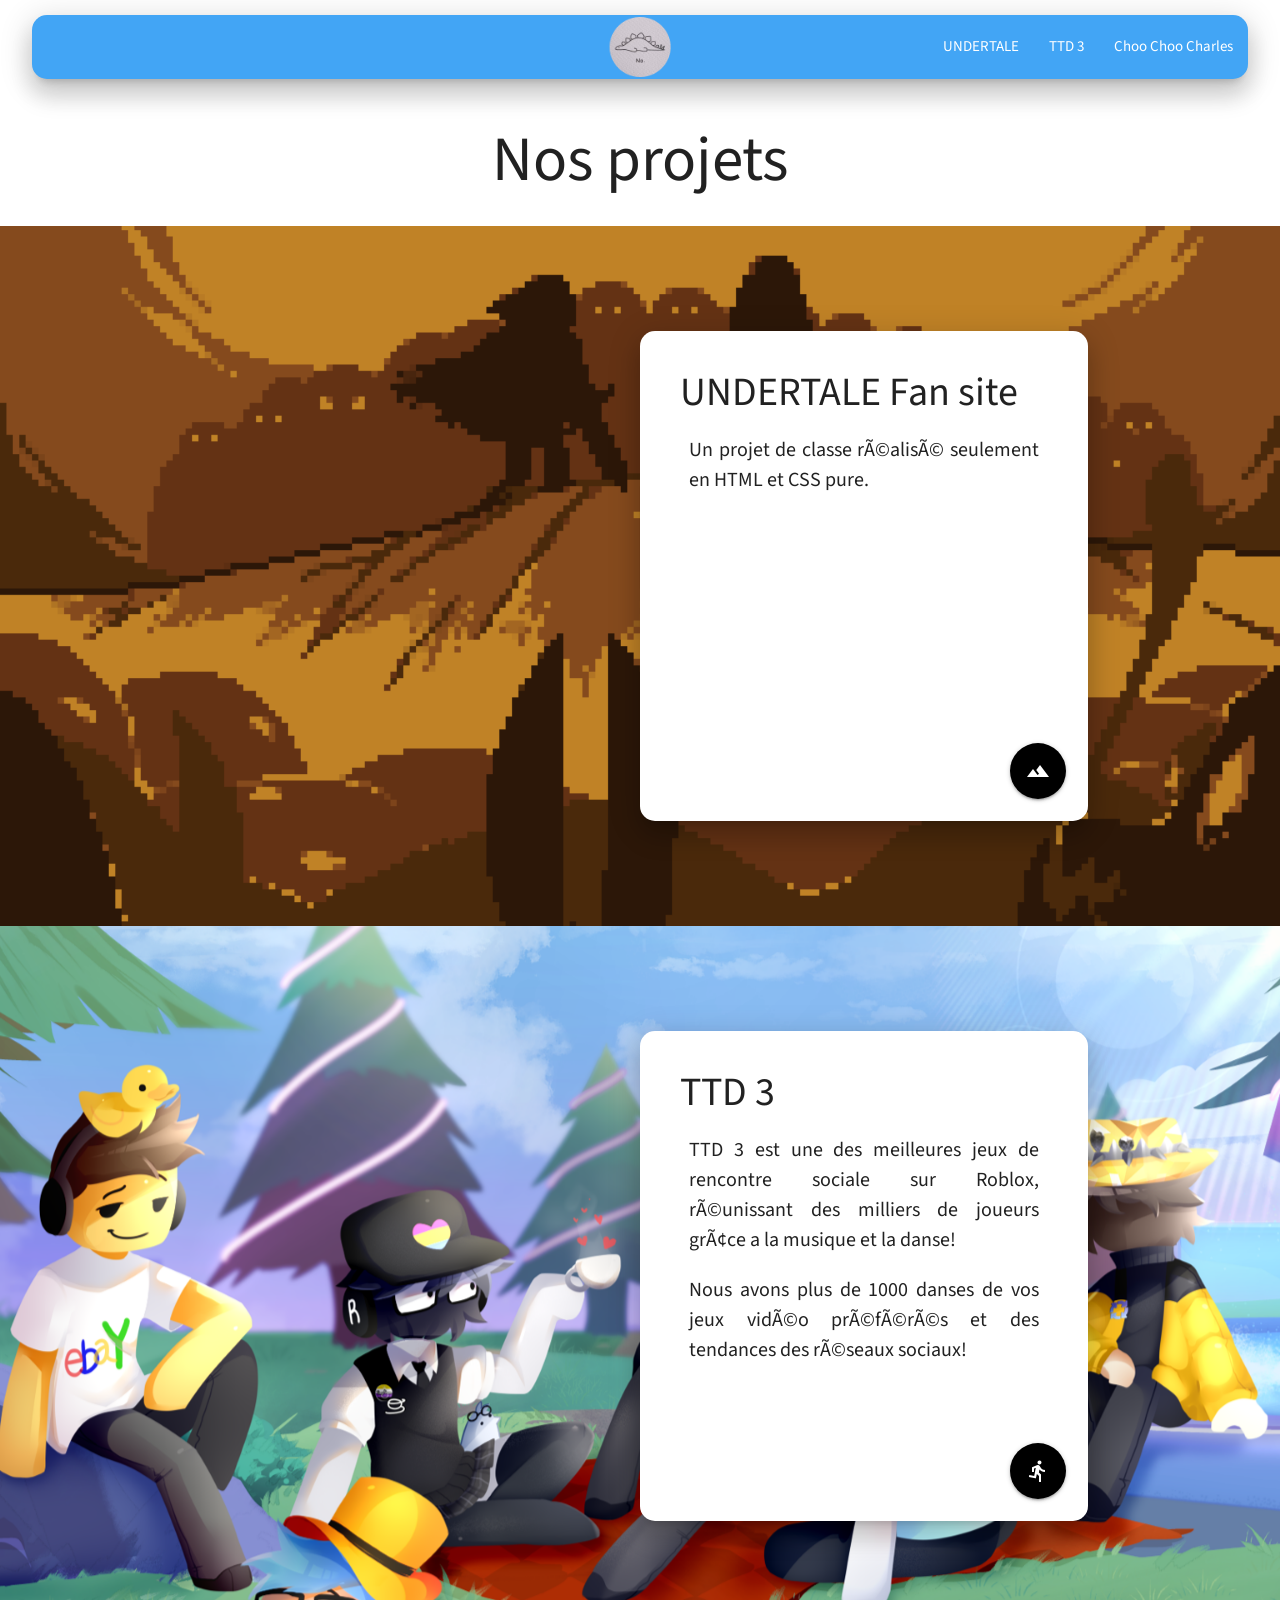
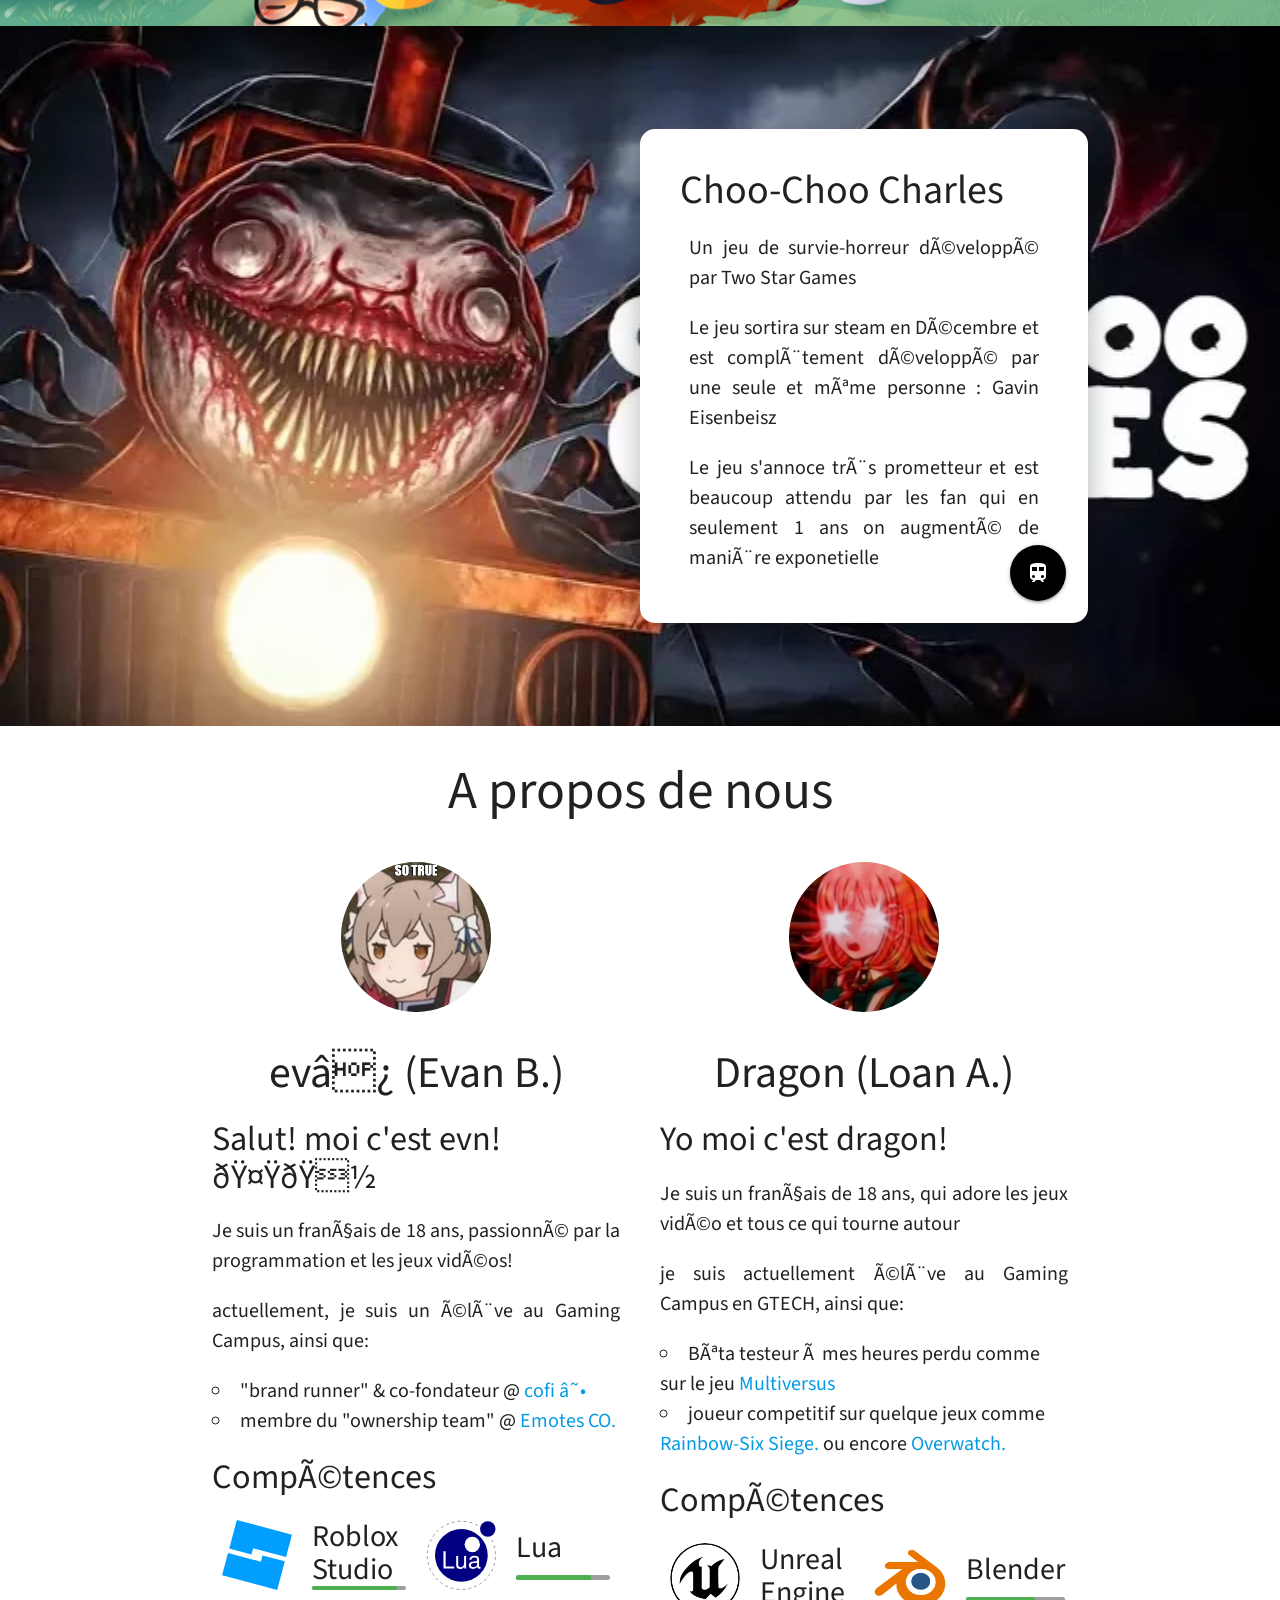
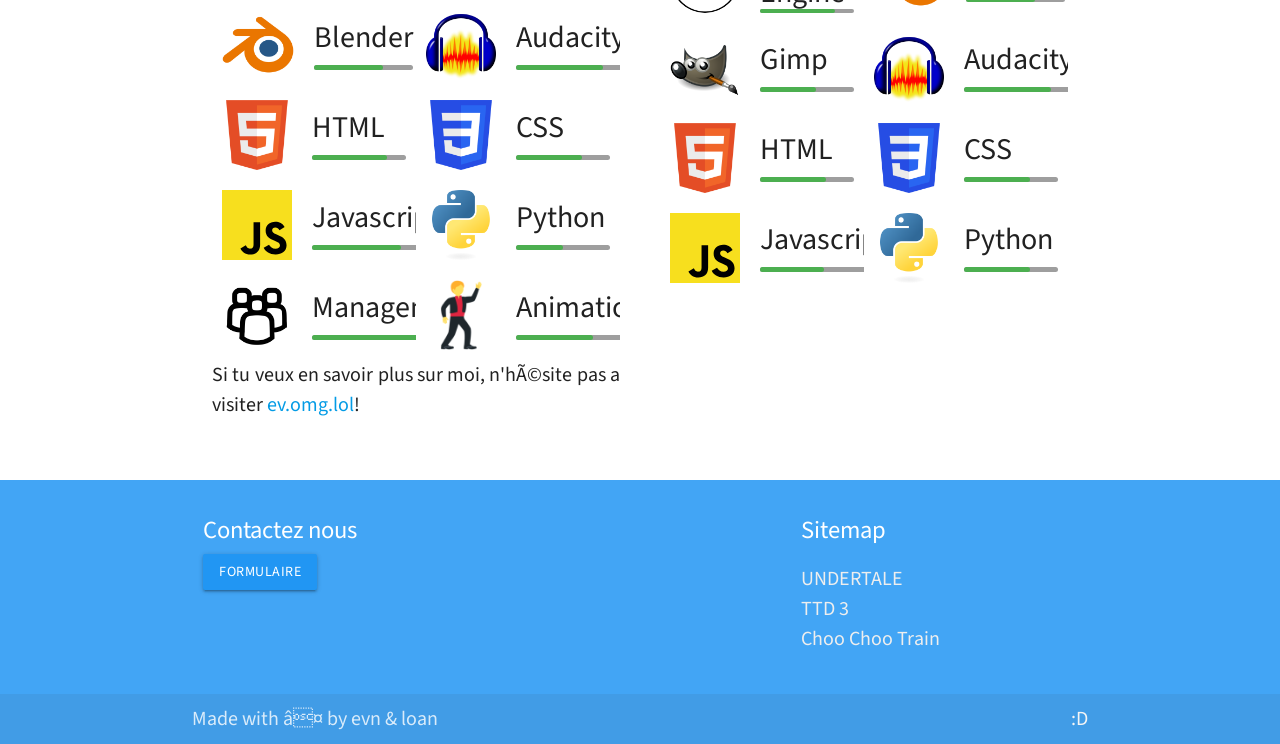
<file: index.html>
<!DOCTYPE html>
<html lang="fr">

<head>
  <!--Import Google Icon Font-->
  <link href="https://fonts.googleapis.com/icon?family=Material+Icons" rel="stylesheet">
  <!--Import materialize.css-->
  <link type="text/css" rel="stylesheet" href="css/materialize.css" media="screen,projection" />
  <link type="text/css" rel="stylesheet" href="css/style.css" media="screen,projection" />

  <!--Import animate.css-->
  <link rel="stylesheet" href="https://cdnjs.cloudflare.com/ajax/libs/animate.css/4.1.1/animate.min.css" />

  <!--Let browser know website is optimized for mobile-->
  <meta name="viewport" content="width=device-width, initial-scale=1.0" />
  <meta name="description" content="Projets perso.">

  <title>Nos projets</title>
</head>

<body>

  <nav class="nav-appearance z-depth-4 blue lighten-1 rounded">
    <div class="nav-wrapper">
      <a href="index.html" class="brand-logo valign-wrapper center"><img src="img/logo.png" alt="Logo du site"></a>
      <a href="#" data-target="mobile-nav" class="sidenav-trigger"><i class="material-icons">menu</i></a>
      <ul class="right hide-on-med-and-down">
        <li class="valign-wrapper"><a href="undertale.html" class="waves-effect waves-light">UNDERTALE</a></li>
        <li class="valign-wrapper"><a href="ttd3.html" class="waves-effect waves-light">TTD 3</a></li>
        <li class="valign-wrapper"><a href="choo-choo.html" class="waves-effect waves-light">Choo Choo Charles</a></li>
      </ul>
    </div>
  </nav>

  <ul class="sidenav" id="mobile-nav">
    <li><a href="index.html" class="waves-effect"><i class="material-icons">home</i>Hub</a></li>
    <li><a href="undertale.html" class="waves-effect"><i class="material-icons">landscape</i>UNDERTALE</a>
    </li>
    <li><a href="ttd3.html" class="waves-effect"><i class="material-icons">directions_run</i>TTD 3</a></li>
    <li><a href="choo-choo.html" class="waves-effect"><i class="material-icons">train</i>Choo Choo Charles</a>
    </li>
  </ul>

  <h1 class="center-align">
    Nos projets
  </h1>

  <div class="parallax-container valign-wrapper">
    <div class="parallax"><img src="img/humans.png" alt="Partie de l'intro d'Undertale"></div>

    <div class="container page-info wow fadeInLeft">
      <div class="row">
        <div class="col s12 m8 offset-m4 l6 offset-l6 white rounded z-depth-4">
          <h2>UNDERTALE Fan site</h2>

          <div class="page-description">
            <p>Un projet de classe réalisé seulement en HTML et CSS pure.</p>
          </div>

          <a class="btn-floating btn-large waves-effect waves-light black right" href="undertale.html">
            <i class="material-icons">landscape</i>
          </a>
        </div>
      </div>
    </div>
  </div>

  <div class="parallax-container valign-wrapper">
    <div class="parallax"><img src="img/TTD3.png" alt="Thumbnail principale de TTD 3 dessinée par @ihap_i sur Roblox">
    </div>

    <div class="container page-info wow fadeInLeft">
      <div class="row">
        <div class="col s12 m8 offset-m4 l6 offset-l6 white rounded z-depth-4">
          <h2>TTD 3</h2>

          <div class="page-description">
            <p>TTD 3 est une des meilleures jeux de rencontre sociale sur Roblox, réunissant des milliers de joueurs
              grâce a la musique et la danse!
            </p>

            <p>
              Nous avons plus de 1000 danses de vos jeux vidéo préférés et des tendances des réseaux sociaux!
            </p>
          </div>

          <a class="btn-floating btn-large waves-effect waves-light black right" href="ttd3.html">
            <i class="material-icons">directions_run</i>
          </a>
        </div>
      </div>
    </div>
  </div>

  <div class="parallax-container valign-wrapper">
    <div class="parallax"><img src="img/Choo-Choo/choo-choo.png" alt="Couverture du jeu Choo-Choo-Charles"></div>

    <div class="container page-info wow fadeInLeft">
      <div class="row">
        <div class="col s12 m8 offset-m4 l6 offset-l6 white rounded z-depth-4">
          <h2>Choo-Choo Charles</h2>

          <div class="page-description">
            <p>
              Un jeu de survie-horreur développé par Two Star Games
            </p>

            <p>
              Le jeu sortira sur steam en Décembre et est complètement développé par une seule et même personne : Gavin
              Eisenbeisz
            </p>

            <p>
              Le jeu s'annoce très prometteur et est beaucoup attendu par les fan qui en seulement 1 ans on augmenté de
              manière exponetielle
            </p>

          </div>

          <a class="btn-floating btn-large waves-effect waves-light black right" href="choo-choo.html">
            <i class="material-icons">train</i>
          </a>
        </div>
      </div>
    </div>
  </div>

  <div class="container">
    <h2 class="center-align">A propos de nous</h2>

    <div class="row">
      <div class="col s12 l6 profile">
        <div class="center-align">
          <img class="pfp-big circle" src="img/evn.webp" alt="photo de profil d'Evan">
          <h3>evⁿ (Evan B.)</h3>
        </div>
        <h4>Salut! moi c'est evn! 🤟🏽</h4>
        <p>Je suis un français de 18 ans, passionné par la programmation et les jeux vidéos!</p>
        <p>actuellement, je suis un élève au Gaming Campus, ainsi que:</p>
        <ul>
          <li>"brand runner" & co-fondateur @ <a href="https://cofi.qts.life/" target="_blank"
              rel="noopener noreferrer nofollow">cofi ☕</a></li>
          <li>membre du "ownership team" @ <a href="https://emotescorp.co/" target="_blank"
              rel="noopener noreferrer nofollow">Emotes CO.</a></li>
        </ul>

        <h4>Compétences</h4>
        <div class="col s12 m12 l6 skillset">
          <!--Studio-->
          <img src="img/icons/roblox-studio.svg" alt="Roblox Studio Logo">
          <div>
            <h3>Roblox Studio</h3>
            <div class='progress-bar grey'>
              <div class="p90 green"></div>
            </div>
          </div>
        </div>
        <div class="col s12 m12 l6 skillset">
          <!--Lua-->
          <img src="img/icons/Lua.svg" alt="Lua Logo">
          <div>
            <h3>Lua</h3>
            <div class='progress-bar grey'>
              <div class="p80 green"></div>
            </div>
          </div>
        </div>
        <div class="col s12 m12 l6 skillset">
          <!--Blender-->
          <img src="img/icons/Blender.png" alt="Blender Logo">
          <div>
            <h3>Blender</h3>
            <div class='progress-bar grey'>
              <div class="p70 green"></div>
            </div>
          </div>
        </div>
        <div class="col s12 m12 l6 skillset">
          <!--audacity-->
          <img src="img/icons/Audacity.png" alt="Audacity Logo">
          <div>
            <h3>Audacity</h3>
            <div class='progress-bar grey'>
              <div class="p80 green"></div>
            </div>
          </div>
        </div>
        <div class="col s12 m12 l6 skillset">
          <!--HTML-->
          <img src="img/icons/html.png" alt="HTML Logo">
          <div>
            <h3>HTML</h3>
            <div class='progress-bar  grey'>
              <div class="p80 green"></div>
            </div>
          </div>
        </div>
        <div class="col s12 m12 l6 skillset">
          <!--CSS-->
          <img src="img/icons/css.png" alt="CSS Engine Logo">
          <div>
            <h3>CSS</h3>
            <div class='progress-bar grey'>
              <div class="p70 green"></div>
            </div>
          </div>
        </div>
        <div class="col s12 m12 l6 skillset">
          <!--JS-->
          <img src="img/icons/js.svg" alt="Javascript Logo">
          <div>
            <h3>Javascript</h3>
            <div class='progress-bar  grey'>
              <div class="p70 green"></div>
            </div>
          </div>
        </div>
        <div class="col s12 m12 l6 skillset">
          <!--Python-->
          <img src="img/icons/py.png" alt="Python Logo">
          <div>
            <h3>Python</h3>
            <div class='progress-bar grey'>
              <div class="p50 green"></div>
            </div>
          </div>
        </div>
        <div class="col s12 m12 l6 skillset">
          <!--Community management-->
          <img src="img/icons/Group.png" alt="community management clipart">
          <div>
            <h3>Management</h3>
            <div class='progress-bar grey'>
              <div class="p70 green"></div>
            </div>
          </div>
        </div>
        <div class="col s12 m12 l6 skillset">
          <!--Animating-->
          <img src="img/icons/Dancing.png" alt="Dancing man">
          <div>
            <h3>Animation</h3>
            <div class='progress-bar grey'>
              <div class="p60 green"></div>
            </div>
          </div>
        </div>

        <p>Si tu veux en savoir plus sur moi, n'hésite pas a visiter <a href="https://ev.omg.lol/" target="_blank"
            rel="noopener noreferrer nofollow">ev.omg.lol</a>!</p>
      </div>
      <div class="col s12 l6 profile">
        <div class="center-align">
          <img class="pfp-big circle" src="img/loan.png" alt="photo de profil de Loan">
          <h3>Dragon (Loan A.)</h3>
        </div>
        <h4>Yo moi c'est dragon! </h4>
        <p>
          Je suis un français de 18 ans, qui adore les jeux vidéo et tous ce qui tourne autour
        </p>
        <p>
          je suis actuellement élève au Gaming Campus en GTECH, ainsi que:
        </p>
        <ul>
          <li>Bêta testeur à mes heures perdu comme sur le jeu <a href="https://multiversus.com/fr" target="_blank"
              rel="noopener noreferrer nofollow">Multiversus</a></li>
          <li>joueur competitif sur quelque jeux comme <a href="https://www.ubisoft.com/fr-fr/game/rainbow-six/siege"
              target="_blank" rel="noopener noreferrer nofollow">Rainbow-Six Siege.</a> ou encore <a
              href="https://overwatch.blizzard.com/fr-fr/" target="_blank"
              rel="noopener noreferrer nofollow">Overwatch.</a> </li>

        </ul>
        <h4>Compétences</h4>
        <div class="col s12 m12 l6 skillset">
          <!--Unreal Engine-->
          <img src="img/icons/Unreal.png" alt="Unreal Engine Logo" class="circle">
          <div>
            <h3>Unreal Engine</h3>
            <div class='progress-bar  grey'>
              <div class="p80 green"></div>
            </div>
          </div>
        </div>
        <div class="col s12 m12 l6 skillset">
          <!--Blender-->
          <img src="img/icons/Blender.png" alt="Blender Logo">
          <div>
            <h3>Blender</h3>
            <div class='progress-bar grey'>
              <div class="p70 green"></div>
            </div>
          </div>
        </div>
        <div class="col s12 m12 l6 skillset">
          <!--Gimp-->
          <img src="img/icons/Gimp.png" alt="Gimp Logo">
          <div>
            <h3>Gimp</h3>
            <div class='progress-bar grey'>
              <div class="p60 green"></div>
            </div>
          </div>
        </div>
        <div class="col s12 m12 l6 skillset">
          <!--audacity-->
          <img src="img/icons/Audacity.png" alt="Audacity Logo">
          <div>
            <h3>Audacity</h3>
            <div class='progress-bar grey'>
              <div class="p80 green"></div>
            </div>
          </div>
        </div>
        <div class="col s12 m12 l6 skillset">
          <!--HTML-->
          <img src="img/icons/html.png" alt="HTML Logo">
          <div>
            <h3>HTML</h3>
            <div class='progress-bar  grey'>
              <div class=" p70 green">
              </div>
            </div>
          </div>
        </div>
        <div class="col s12 m12 l6 skillset">
          <!--CSS-->
          <img src="img/icons/css.png" alt="CSS Engine Logo">
          <div>
            <h3>CSS</h3>
            <div class='progress-bar grey'>
              <div class="p70 green"></div>
            </div>
          </div>
        </div>
        <div class="col s12 m12 l6 skillset">
          <!--JS-->
          <img src="img/icons/js.svg" alt="Javascript Logo">
          <div>
            <h3>Javascript</h3>
            <div class='progress-bar  grey'>
              <div class="p50 green"></div>
            </div>
          </div>
        </div>
        <div class="col s12 m12 l6 skillset">
          <!--Python-->
          <img src="img/icons/py.png" alt="Python Logo">
          <div>
            <h3>Python</h3>
            <div class='progress-bar grey'>
              <div class="p70 green"></div>
            </div>
          </div>
        </div>
      </div>
    </div>
  </div>

  <footer class="page-footer blue lighten-1">
    <div class="container">
      <div class="row">
        <div class="col l6 s12">
          <h5 class="white-text">Contactez nous</h5>
          <a class="waves-effect waves-light btn modal-trigger blue" href="#form">Formulaire</a>
        </div>
        <div class="col l4 offset-l2 s12">
          <h5 class="white-text">Sitemap</h5>
          <ul>
            <li><a href="undertale.html" class="grey-text text-lighten-3">UNDERTALE</a></li>
            <li><a href="ttd3.html" class="grey-text text-lighten-3">TTD 3</a></li>
            <li><a href="choo-choo.html" class="grey-text text-lighten-3">Choo Choo Train</a></li>
          </ul>
        </div>
      </div>
    </div>
    <div class="footer-copyright">
      <div class="container">
        Made with ❤ by evn & loan
        <div class="grey-text text-lighten-4 right">:D</div>
      </div>
    </div>
  </footer>

  <div id="form" class="modal">
    <div class="modal-content">
      <div class="row">
        <form class="col s12">
          <div class="row">
            <div class="input-field col s6">
              <input id="name" type="text" class="validate">
              <label for="name">Nom</label>
            </div>
            <div class="input-field col s6">
              <input id="email" type="email" class="validate">
              <label for="email">Email</label>
            </div>
          </div>
          <div class="row">
            <div class="input-field col s12">
              <textarea id="msg" name="user_message" class="materialize-textarea"></textarea>
              <label for="msg">Message</label>
            </div>
          </div>
        </form>
      </div>
    </div>
    <div class="modal-footer">
      <a href="#!" class="modal-close waves-effect waves-green btn-flat">Envoyer</a>
    </div>
  </div>

  <!--JavaScript at end of body for optimized loading-->
  <script type="text/javascript" src="js/jquery.min.js"></script>
  <script type="text/javascript" src="js/materialize.min.js"></script>
  <script src="https://cdnjs.cloudflare.com/ajax/libs/wow/1.1.2/wow.min.js"
    integrity="sha512-Eak/29OTpb36LLo2r47IpVzPBLXnAMPAVypbSZiZ4Qkf8p/7S/XRG5xp7OKWPPYfJT6metI+IORkR5G8F900+g=="
    crossorigin="anonymous" referrerpolicy="no-referrer"></script>

  <script type="text/javascript" src="js/script.js"></script>
</body>

</html>
</file>
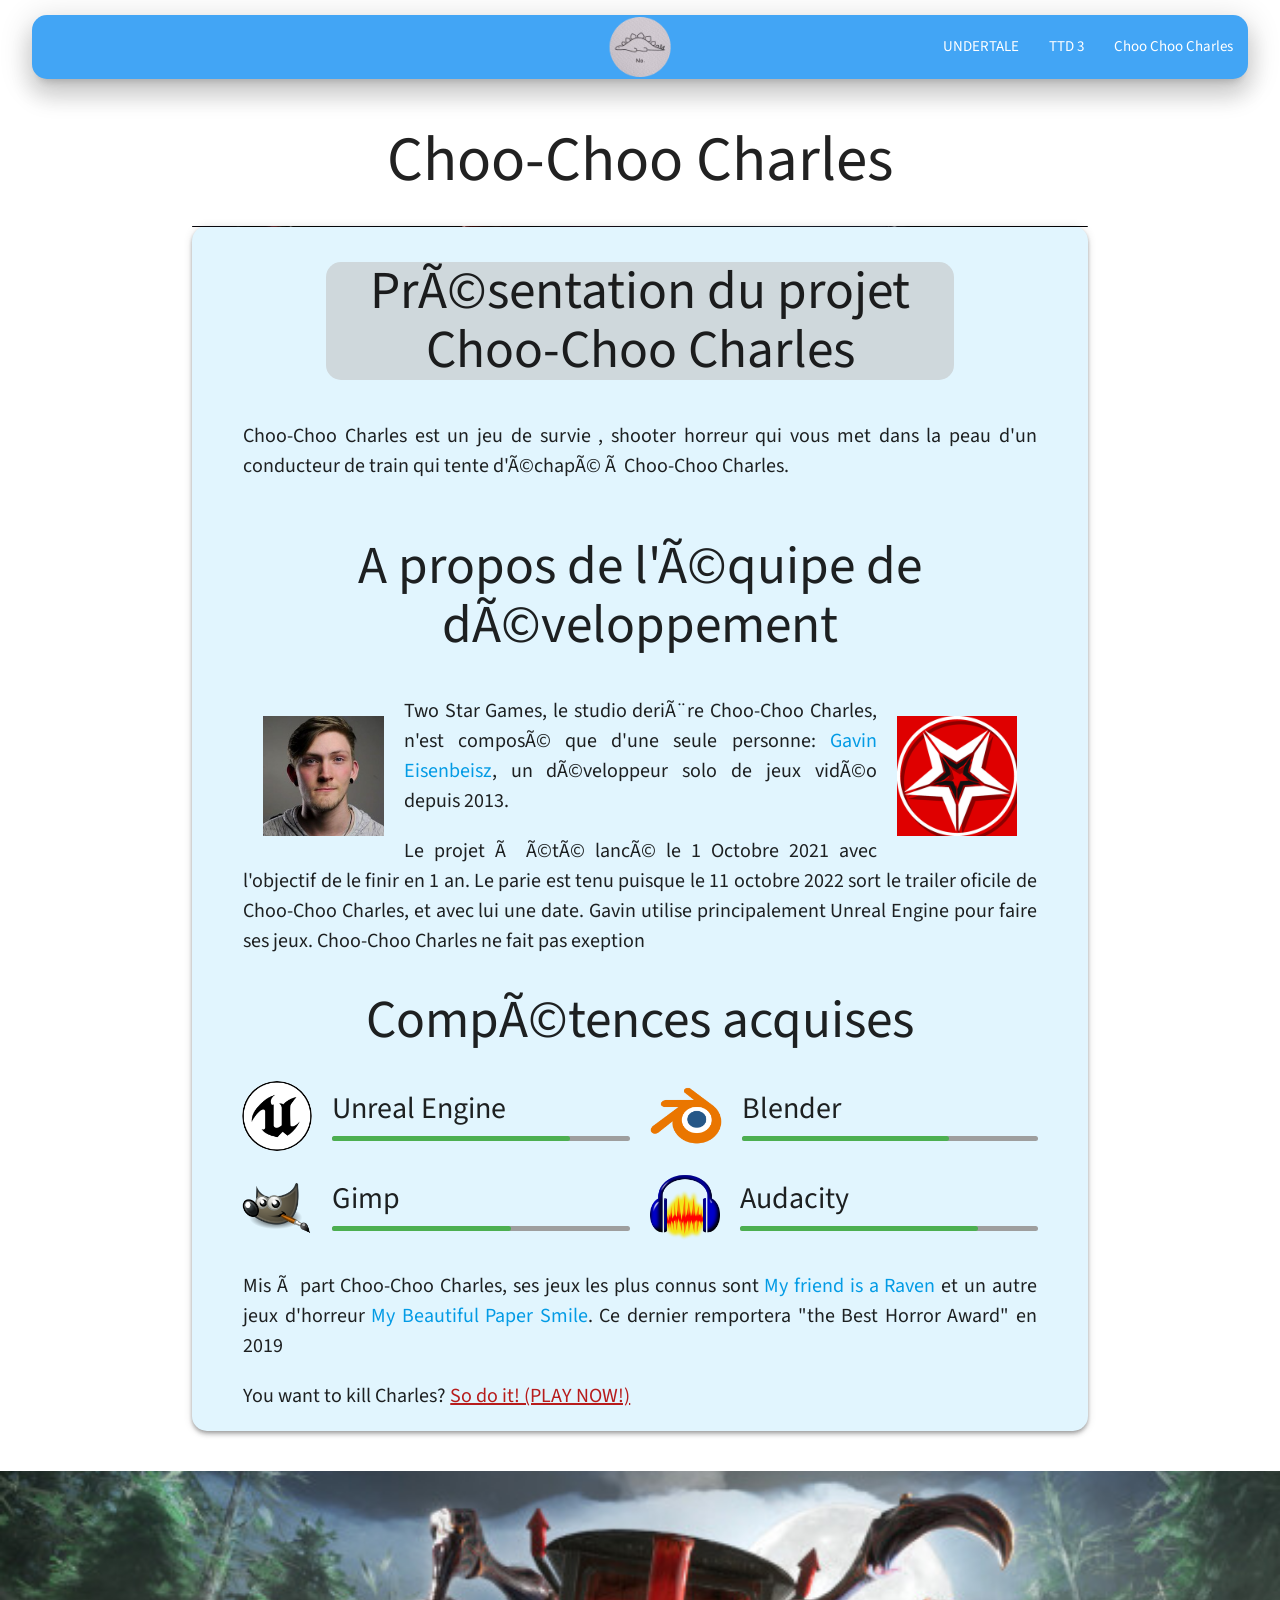
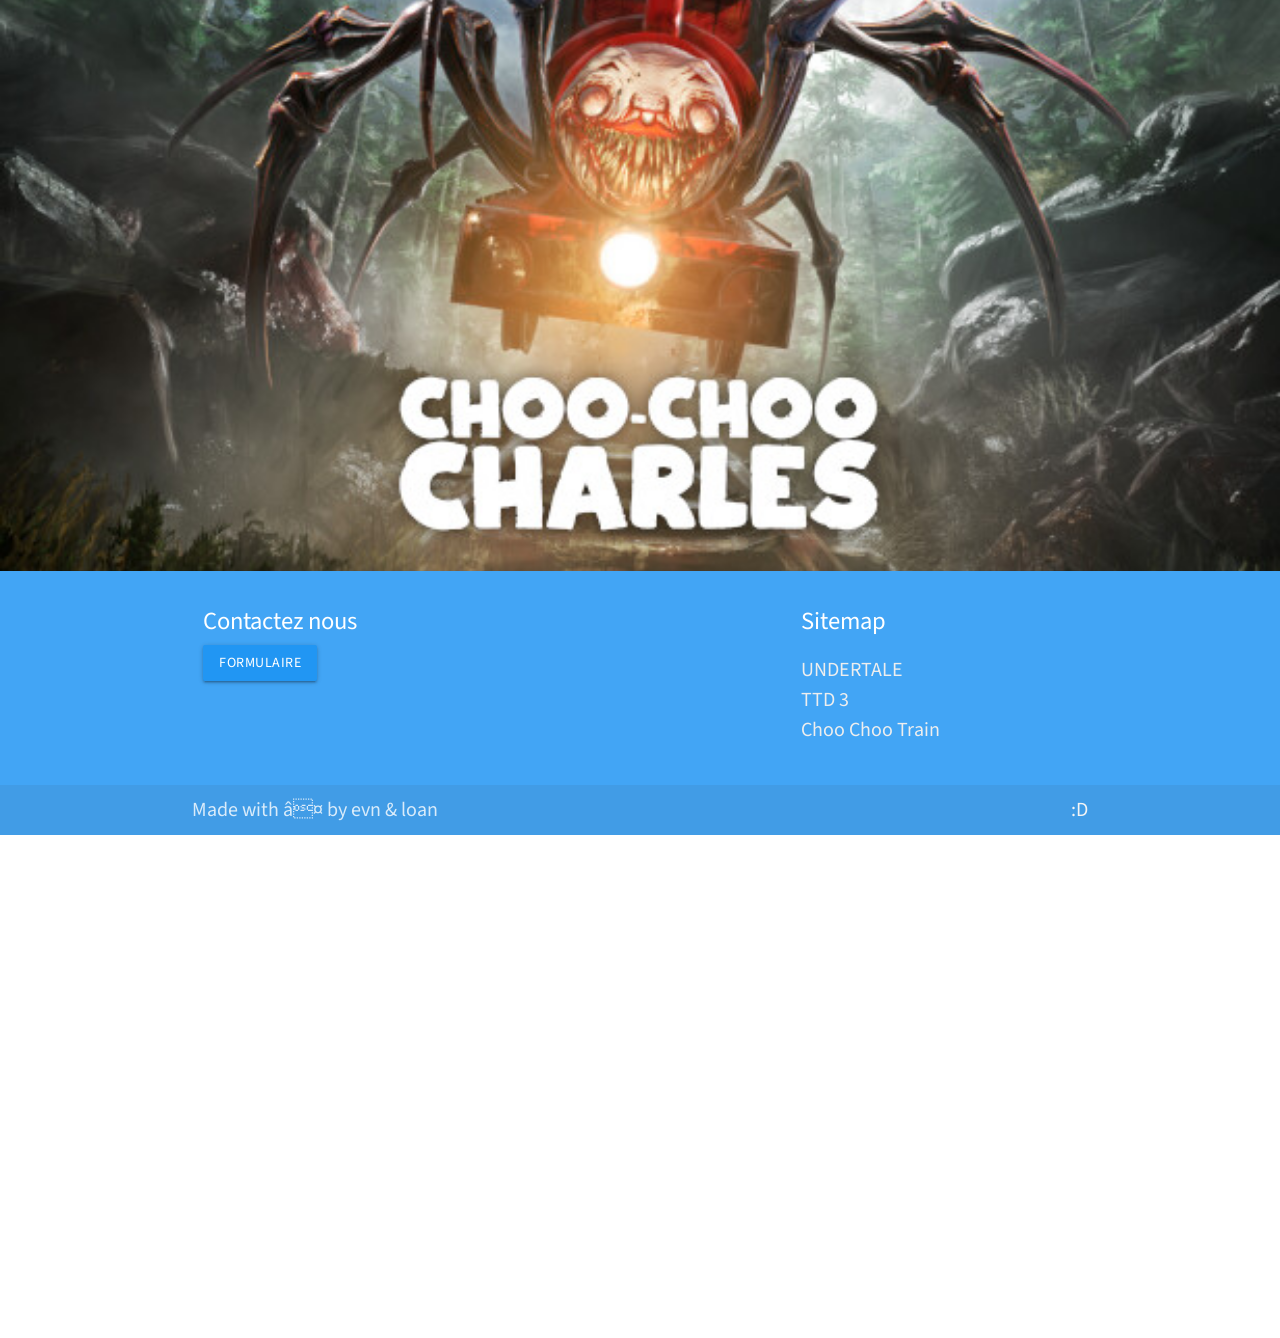
<file: choo-choo.html>
<!DOCTYPE html>
<html lang="fr">

<head>
  <!--Import Google Icon Font-->
  <link href="https://fonts.googleapis.com/icon?family=Material+Icons" rel="stylesheet">
  <!--Import materialize.css-->
  <link type="text/css" rel="stylesheet" href="css/materialize.css" media="screen,projection" />
  <link type="text/css" rel="stylesheet" href="css/style.css" media="screen,projection" />

  <!--Import animate.css-->
  <link rel="stylesheet" href="https://cdnjs.cloudflare.com/ajax/libs/animate.css/4.1.1/animate.min.css" />

  <!--Let browser know website is optimized for mobile-->
  <meta name="viewport" content="width=device-width, initial-scale=1.0" />
  <meta name="description" content="Projets perso.">

  <title>Choo-Choo Charles - Nos projets</title>
</head>

<body>

  <nav class="nav-appearance z-depth-4 blue lighten-1 rounded">
    <div class="nav-wrapper">
      <a href="index.html" class="brand-logo valign-wrapper center"><img src="img/logo.png"
          alt="petit stégosaure qui en dessin qui est couché avec un no en dessous de lui "></a>
      <a href="#" data-target="mobile-demo" class="sidenav-trigger"><i class="material-icons">menu</i></a>
      <ul class="right hide-on-med-and-down">
        <li><a href="undertale.html">UNDERTALE</a></li>
        <li><a href="ttd3.html">TTD 3</a></li>
        <li><a href="choo-choo.html">Choo Choo Charles</a></li>
      </ul>
    </div>
  </nav>

  <ul class="sidenav" id="mobile-demo">
    <li><a href="index.html"><i class="material-icons">home</i>Hub</a></li>
    <li><a href="undertale.html"><i class="material-icons">landscape</i>UNDERTALE</a></li>
    <li><a href="ttd3.html"><i class="material-icons">directions_run</i>TTD 3</a></li>
    <li><a href="choo-choo.html"><i class="material-icons">train</i>Choo Choo Charles</a></li>
  </ul>

  <h1 class="center-align">
    Choo-Choo Charles
  </h1>

  <div class="container background-padding z-depth-2 rounded  light-blue lighten-5 ">
    <div class="carousel carousel-slider carousel-3s rounded">
      <a class="carousel-item"><img src="img/Choo-Choo/choo-choo.png"
          alt="Duexième couverture du jeu Choo-Choo Charles"></a>
      <a class="carousel-item"><img src=" img/Choo-Choo/choo-choo-charles.png"
          alt="Couverture du jeu Choo-Choo Charles"></a>
      <a class="carousel-item"><img src="img/Choo-Choo/train-choo-choo.png" alt="Train du jeu Choo-Choo Charles"></a>
    </div>

    <div id="first-title" class="rounded container blue-grey lighten-4 ">
      <h2 class="center-align">
        Présentation du projet Choo-Choo Charles
      </h2>
    </div>

    <div class="row">
      <div class="col s12">
        <p>
          Choo-Choo Charles est un jeu de survie , shooter horreur qui vous met dans la peau d'un conducteur de train
          qui
          tente d'échapé à Choo-Choo Charles.
        </p>
      </div>
    </div>

    <h2 class="center-align">
      A propos de l'équipe de développement
    </h2>

    <div class="row">
      <div class="col s6 hide-on-med-and-up">
        <img class="responsive-img" src="img/Choo-Choo/gavin.jpg" alt="Créateur du jeu Choo-Choo Charles">
      </div>

      <div class="col s6 hide-on-med-and-up">
        <img class="responsive-img" src="img/Choo-Choo/two-star-games.png"
          alt="logo du studio du jeu Choo-Choo Charles">
      </div>

      <div class="col s12">
        <p>
          <img class="small-img left-float hide-on-small-only" src="img/Choo-Choo/gavin.jpg"
            alt="Créateur du jeu Choo-Choo Charles">
          <img class="small-img right-float hide-on-small-only" src="img/Choo-Choo/two-star-games.png"
            alt="logo du studio du jeu Choo-Choo Charles">
          Two Star Games, le studio derière Choo-Choo Charles, n'est composé que d'une seule personne: <a
            href="https://www.linkedin.com/in/gavin-eisenbeisz-83b459168/" target="_blank"
            rel="noopener noreferrer nofollow">Gavin Eisenbeisz</a>, un
          développeur solo de jeux vidéo depuis 2013.
        </p>
        <p>
          Le projet à été lancé le 1 Octobre 2021 avec l'objectif de le finir en 1 an. Le parie est tenu puisque le 11
          octobre 2022 sort le trailer oficile de Choo-Choo Charles, et avec lui une date.
          Gavin utilise principalement Unreal Engine pour faire ses jeux. Choo-Choo Charles ne fait pas exeption
        </p>

        <h2 class="center-align">
          Compétences acquises
        </h2>
      </div>

      <div class="col s12 m6 skillset">
        <!--Unreal Engine-->
        <img src="img/icons/Unreal.png" alt="Unreal Engine Logo" class="circle">
        <div>
          <h3>Unreal Engine</h3>
          <div class='progress-bar  grey'>
            <div class="p80 green"></div>
          </div>
        </div>
      </div>
      <div class="col s12 m6 skillset">
        <!--Blender-->
        <img src="img/icons/Blender.png" alt="Blender Logo">
        <div>
          <h3>Blender</h3>
          <div class='progress-bar grey'>
            <div class="p70 green"></div>
          </div>
        </div>
      </div>
      <div class="col s12 m6 skillset">
        <!--Gimp-->
        <img src="img/icons/Gimp.png" alt="Gimp Logo">
        <div>
          <h3>Gimp</h3>
          <div class='progress-bar grey'>
            <div class="p60 green"></div>
          </div>
        </div>
      </div>
      <div class="col s12 m6 skillset">
        <!--audacity-->
        <img src="img/icons/Audacity.png" alt="Audacity Logo">
        <div>
          <h3>Audacity</h3>
          <div class='progress-bar grey'>
            <div class="p80 green"></div>
          </div>
        </div>
      </div>

      <div class="col s12">
        <p>
          Mis à part Choo-Choo Charles, ses jeux les plus connus sont <a
            href="https://store.steampowered.com/app/1215090/My_Friend_is_a_Raven/" target="_blank"
            rel="noopener noreferrer nofollow">My friend is a Raven</a> et un autre jeux d'horreur <a
            href="https://store.steampowered.com/app/1036700/My_Beautiful_Paper_Smile/" target="_blank"
            rel="noopener noreferrer nofollow">My Beautiful Paper Smile</a>. Ce dernier remportera "the Best Horror
          Award" en 2019 </p>
        <p>

        <div id="the-image" class="hide">
          <span class="red-text text-darken-4 animate__animated animate__zoomInUp">FUNNY JOKE KID , REAL FUNNY</span>
          <img class="responsive-img  animate__animated animate__zoomInDown" src="img/Choo-Choo/choo-choo-scream.png"
            alt="Ecran de screamer du jeu Choo-Choo Charles">
        </div>
        <p><span id="show-image">You want to kill Charles?</span> <a
            href="https://store.steampowered.com/app/1766740/ChooChoo_Charles/" target="_blank"
            rel="noopener noreferrer nofollow" class="red-text text-darken-4 underline">So do it! (PLAY NOW!)</a>
        </p>
      </div>

    </div>
  </div>


  <div class="parallax-container">
    <div class="parallax"><img src="img/Choo-Choo/choo-choo-charles.png" alt="Couverture du jeu Choo-Choo Charles">
    </div>
  </div>







  <footer class="page-footer blue lighten-1">
    <div class="container">
      <div class="row">
        <div class="col l6 s12">
          <h5 class="white-text">Contactez nous</h5>
          <a class="waves-effect waves-light btn modal-trigger blue" href="#form">Formulaire</a>
        </div>
        <div class="col l4 offset-l2 s12">
          <h5 class="white-text">Sitemap</h5>
          <ul>
            <li><a href="undertale.html" class="grey-text text-lighten-3">UNDERTALE</a></li>
            <li><a href="ttd3.html" class="grey-text text-lighten-3">TTD 3</a></li>
            <li><a href="choo-choo.html" class="grey-text text-lighten-3">Choo Choo Train</a></li>
          </ul>
        </div>
      </div>
    </div>
    <div class="footer-copyright">
      <div class="container">
        Made with ❤ by evn & loan
        <div class="grey-text text-lighten-4 right">:D</div>
      </div>
    </div>
  </footer>

  <div id="form" class="modal">
    <div class="modal-content">
      <div class="row">
        <form class="col s12">
          <div class="row">
            <div class="input-field col s6">
              <input id="name" type="text" class="validate">
              <label for="name">Nom</label>
            </div>
            <div class="input-field col s6">
              <input id="email" type="email" class="validate">
              <label for="email">Email</label>
            </div>
          </div>
          <div class="row">
            <div class="input-field col s12">
              <textarea id="msg" name="user_message" class="materialize-textarea"></textarea>
              <label for="msg">Message</label>
            </div>
          </div>
        </form>
      </div>
    </div>
    <div class="modal-footer">
      <a href="#!" class="modal-close waves-effect waves-green btn-flat">Envoyer</a>
    </div>
  </div>

  <!--JavaScript at end of body for optimized loading-->
  <script type="text/javascript" src="js/jquery.min.js"></script>
  <script type="text/javascript" src="js/materialize.min.js"></script>
  <script src="https://cdnjs.cloudflare.com/ajax/libs/wow/1.1.2/wow.min.js"
    integrity="sha512-Eak/29OTpb36LLo2r47IpVzPBLXnAMPAVypbSZiZ4Qkf8p/7S/XRG5xp7OKWPPYfJT6metI+IORkR5G8F900+g=="
    crossorigin="anonymous" referrerpolicy="no-referrer"></script>

  <script type="text/javascript" src="js/script.js"></script>
</body>

</html>
</file>
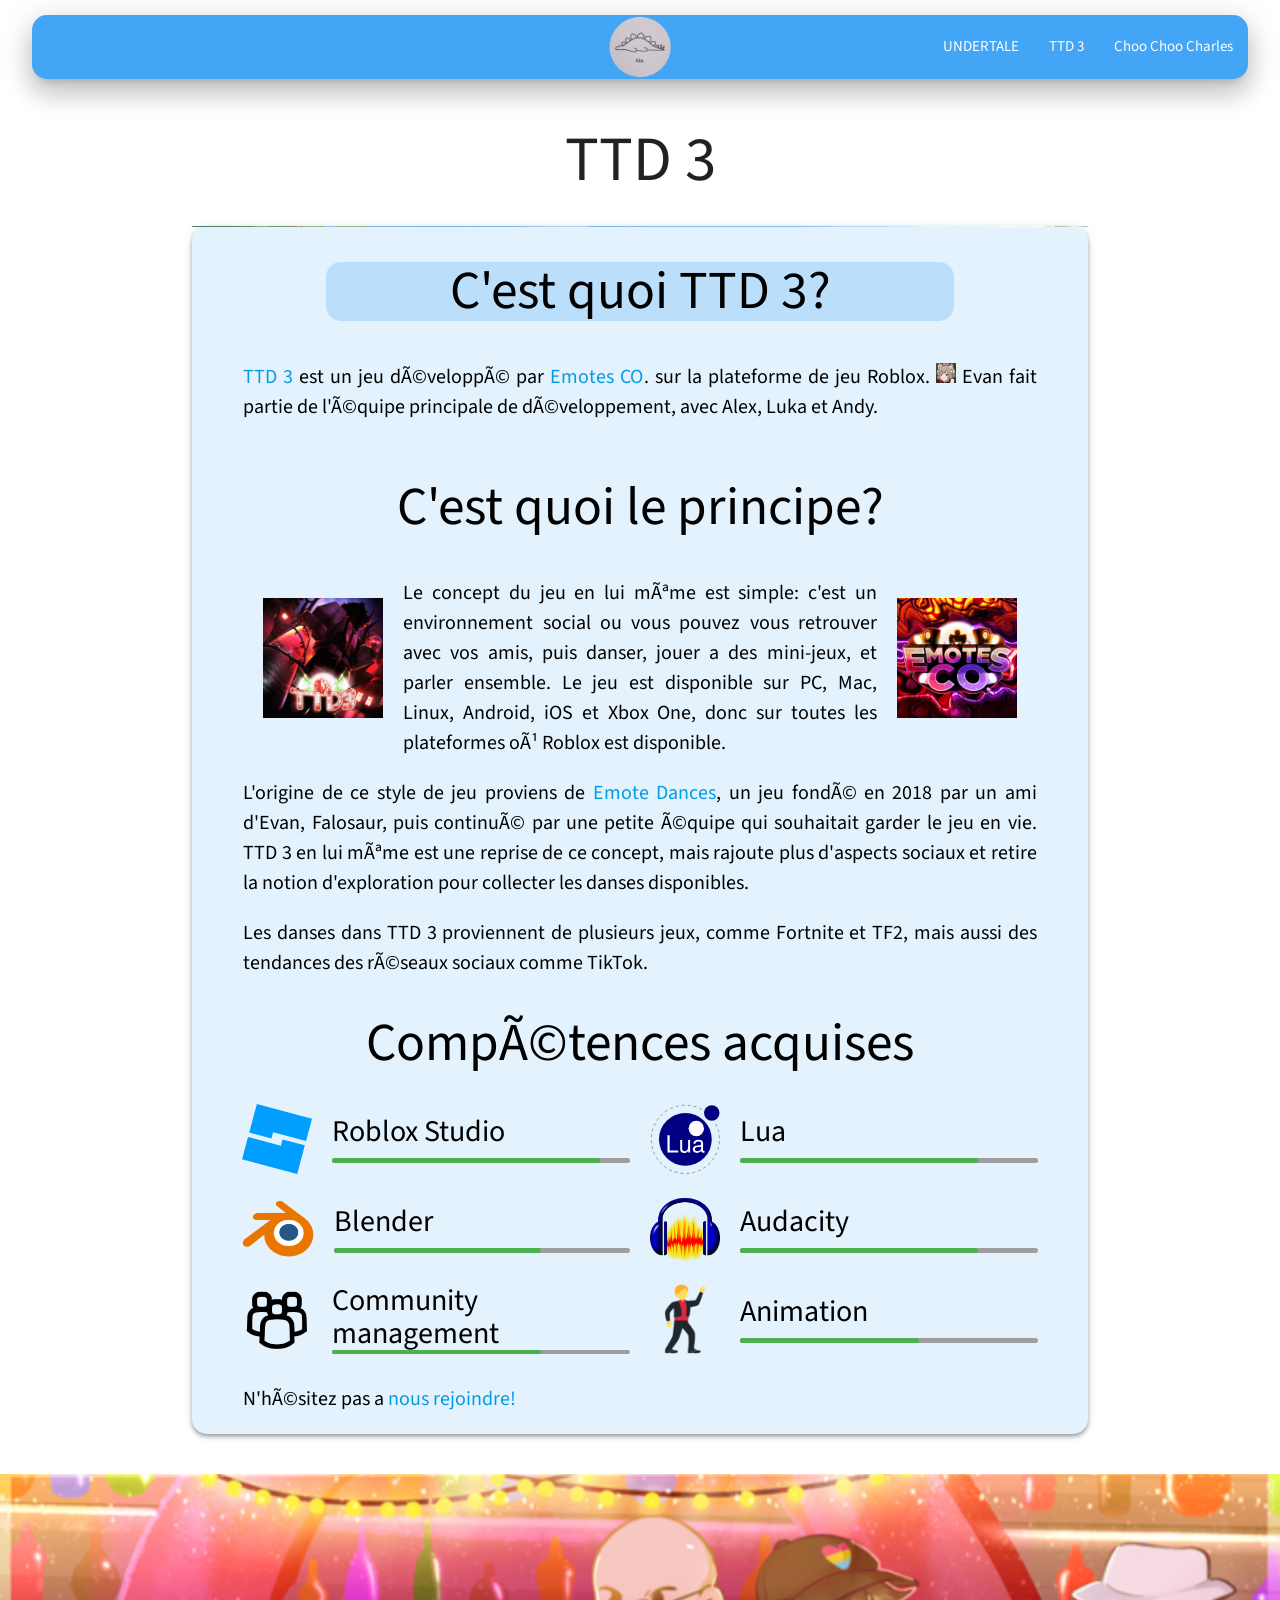
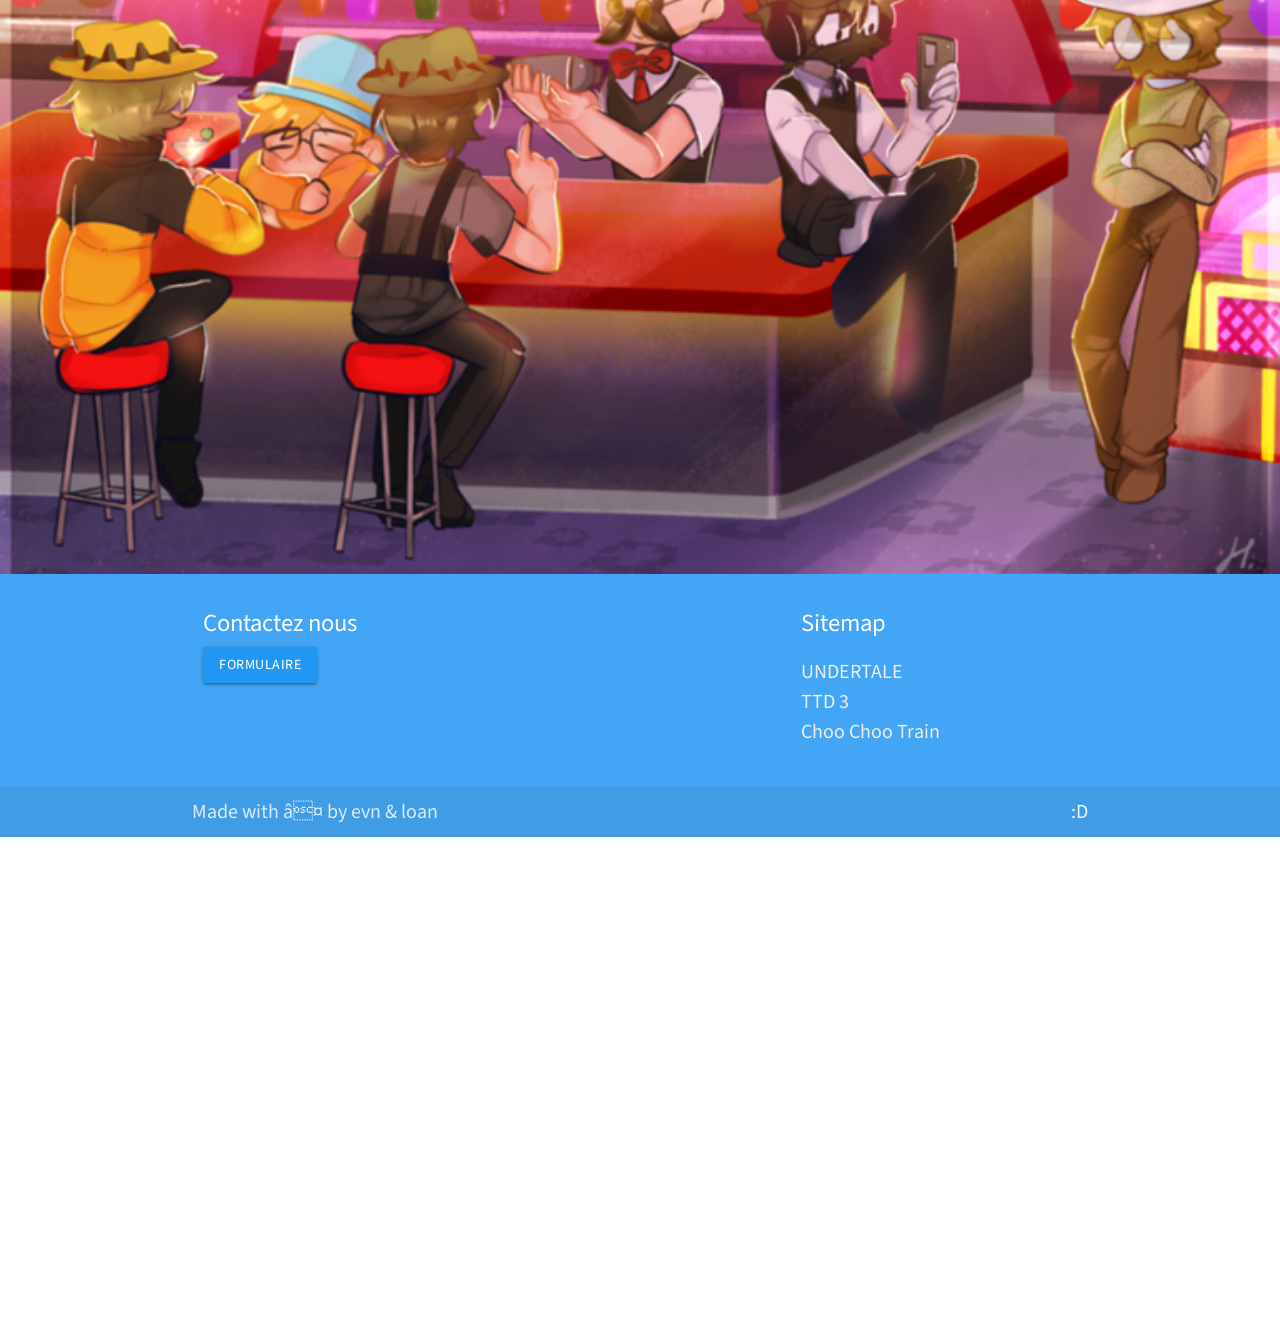
<file: ttd3.html>
<!DOCTYPE html>
<html lang="fr">

<head>
  <!--Import Google Icon Font-->
  <link href="https://fonts.googleapis.com/icon?family=Material+Icons" rel="stylesheet">
  <!--Import materialize.css-->
  <link type="text/css" rel="stylesheet" href="css/materialize.css" media="screen,projection" />
  <link type="text/css" rel="stylesheet" href="css/style.css" media="screen,projection" />

  <!--Import animate.css-->
  <link rel="stylesheet" href="https://cdnjs.cloudflare.com/ajax/libs/animate.css/4.1.1/animate.min.css" />

  <!--Let browser know website is optimized for mobile-->
  <meta name="viewport" content="width=device-width, initial-scale=1.0" />
  <meta name="description" content="Projets perso.">

  <title>TTD 3 - Nos projets</title>
</head>

<body>
  <nav class="nav-appearance z-depth-4 blue lighten-1 rounded">
    <div class="nav-wrapper">
      <a href="index.html" class="brand-logo valign-wrapper center"><img src="img/logo.png" alt="Logo du site"></a>
      <a href="#" data-target="mobile-nav" class="sidenav-trigger"><i class="material-icons">menu</i></a>
      <ul class="right hide-on-med-and-down">
        <li><a href="undertale.html">UNDERTALE</a></li>
        <li><a href="ttd3.html">TTD 3</a></li>
        <li><a href="choo-choo.html">Choo Choo Charles</a></li>
      </ul>
    </div>
  </nav>

  <ul class="sidenav" id="mobile-nav">
    <li><a href="index.html"><i class="material-icons">home</i>Hub</a></li>
    <li><a href="undertale.html"><i class="material-icons">landscape</i>UNDERTALE</a></li>
    <li><a href="ttd3.html"><i class="material-icons">directions_run</i>TTD 3</a></li>
    <li><a href="choo-choo.html"><i class="material-icons">train</i>Choo Choo Charles</a></li>
  </ul>

  <h1 class="center-align">
    TTD 3
  </h1>

  <div class="container background-padding z-depth-2 rounded blue lighten-5 black-text">
    <div class="carousel carousel-slider carousel-3s rounded">
      <a class="carousel-item"><img src="img/TTD3.png"
          alt="Thumbnail principale de TTD 3 dessinée par @ihap_i sur Roblox"></a>
      <a class="carousel-item"><img src=" img/ttd3/ingame1.png" alt="Screenshot ingame de la map"></a>
      <a class="carousel-item"><img src="img/ttd3/ingame2.png" alt="Screenshot ingame"></a>
    </div>

    <div id="first-title" class="rounded container blue lighten-4">
      <h2 class="center-align">
        C'est quoi TTD 3?
      </h2>
    </div>

    <div class="row">
      <div class="col s12">
        <p>
          <a href="http://ttd3.emotescorp.co/" target="_blank" rel="noopener noreferrer nofollow">TTD 3</a> est un jeu
          développé par <a href="http://emotescorp.co/" target="_blank" rel="noopener noreferrer nofollow">Emotes
            CO</a>. sur la plateforme de jeu <span id="roblox">Roblox</span>. <img class="pfp" src="img/evn.webp"
            alt="Photo de profile d'Evan">
          Evan fait partie de l'équipe
          principale de développement, avec Alex, Luka et Andy.
        </p>
      </div>
    </div>

    <h2 class="center-align">
      C'est quoi le principe?
    </h2>

    <div class="row">
      <div class="col s6 hide-on-med-and-up">
        <img class="responsive-img" src="img/ttd3/Logo.png" alt="Logo de TTD 3">
      </div>

      <div class="col s6 hide-on-med-and-up">
        <img class="responsive-img" src="img/ttd3/ELogo.png" alt="Logo de Emotes CO.">
      </div>

      <div class="col s12">
        <p>
          <img class="small-img left-float hide-on-small-only" src="img/ttd3/Logo.png" alt="Logo de TTD 3">
          <img class="small-img right-float hide-on-small-only" src="img/ttd3/ELogo.png" alt="Logo de Emotes CO.">
          Le concept du jeu en lui même est simple: c'est un environnement social ou vous pouvez vous retrouver avec vos
          amis, puis danser, jouer a des mini-jeux, et parler ensemble. Le jeu est disponible sur PC, Mac, Linux,
          Android, iOS et Xbox One, donc sur toutes les plateformes où Roblox est disponible.
        </p>

        <p>
          L'origine de ce style de jeu proviens de <a
            href="https://www.roblox.com/games/1958470779/Patch-3-Emote-Dances" target="_blank"
            rel="noopener noreferrer nofollow">Emote Dances</a>, un jeu fondé en 2018 par un ami d'Evan, Falosaur, puis
          continué par une petite équipe qui souhaitait garder le jeu en vie. TTD 3 en lui même est une reprise de ce
          concept, mais rajoute plus d'aspects sociaux et retire la notion d'exploration pour collecter les danses
          disponibles.
        </p>
        <p>
          Les danses dans TTD 3 proviennent de plusieurs jeux, comme Fortnite et TF2, mais aussi des tendances des
          réseaux sociaux comme TikTok.
        </p>

        <h2 class="center-align">
          Compétences acquises
        </h2>
      </div>

      <div class="col s12 m6 skillset">
        <!--Studio-->
        <img src="img/icons/roblox-studio.svg" alt="Roblox Studio Logo">
        <div>
          <h3>Roblox Studio</h3>
          <div class='progress-bar grey'>
            <div class="p90 green"></div>
          </div>
        </div>
      </div>
      <div class="col s12 m6 skillset">
        <!--Lua-->
        <img src="img/icons/Lua.svg" alt="Lua Logo">
        <div>
          <h3>Lua</h3>
          <div class='progress-bar grey'>
            <div class="p80 green"></div>
          </div>
        </div>
      </div>
      <div class="col s12 m6 skillset">
        <!--Blender-->
        <img src="img/icons/Blender.png" alt="Blender Logo">
        <div>
          <h3>Blender</h3>
          <div class='progress-bar grey'>
            <div class="p70 green"></div>
          </div>
        </div>
      </div>
      <div class="col s12 m6 skillset">
        <!--audacity-->
        <img src="img/icons/Audacity.png" alt="Audacity Logo">
        <div>
          <h3>Audacity</h3>
          <div class='progress-bar grey'>
            <div class="p80 green"></div>
          </div>
        </div>
      </div>
      <div class="col s12 m6 skillset">
        <!--Community management-->
        <img src="img/icons/Group.png" alt="community management clipart">
        <div>
          <h3>Community management</h3>
          <div class='progress-bar grey'>
            <div class="p70 green"></div>
          </div>
        </div>
      </div>
      <div class="col s12 m6 skillset">
        <!--Animating-->
        <img src="img/icons/Dancing.png" alt="Dancing man">
        <div>
          <h3>Animation</h3>
          <div class='progress-bar grey'>
            <div class="p60 green"></div>
          </div>
        </div>
      </div>

      <div class="col s12">
        <p>
          N'hésitez pas a <a href="http://ttd3.emotescorp.co/" target="_blank" rel="noopener noreferrer nofollow">nous
            rejoindre!</a>
        </p>
      </div>
    </div>
  </div>

  <div class="parallax-container">
    <div class="parallax"><img src="img/ttd3/thumb2.png" alt="Thumbnail de TTD 3 dessinée par @ihap_i sur Roblox"></div>
  </div>


  <footer class="page-footer blue lighten-1">
    <div class="container">
      <div class="row">
        <div class="col l6 s12">
          <h5 class="white-text">Contactez nous</h5>
          <a class="waves-effect waves-light btn modal-trigger blue" href="#form">Formulaire</a>
        </div>
        <div class="col l4 offset-l2 s12">
          <h5 class="white-text">Sitemap</h5>
          <ul>
            <li><a href="undertale.html" class="grey-text text-lighten-3">UNDERTALE</a></li>
            <li><a href="ttd3.html" class="grey-text text-lighten-3">TTD 3</a></li>
            <li><a href="choo-choo.html" class="grey-text text-lighten-3">Choo Choo Train</a></li>
          </ul>
        </div>
      </div>
    </div>
    <div class="footer-copyright">
      <div class="container">
        Made with ❤ by evn & loan
        <div class="grey-text text-lighten-4 right">:D</div>
      </div>
    </div>
  </footer>

  <div id="form" class="modal">
    <div class="modal-content">
      <div class="row">
        <form class="col s12">
          <div class="row">
            <div class="input-field col s6">
              <input id="name" type="text" class="validate">
              <label for="name">Nom</label>
            </div>
            <div class="input-field col s6">
              <input id="email" type="email" class="validate">
              <label for="email">Email</label>
            </div>
          </div>
          <div class="row">
            <div class="input-field col s12">
              <textarea id="msg" name="user_message" class="materialize-textarea"></textarea>
              <label for="msg">Message</label>
            </div>
          </div>
        </form>
      </div>
    </div>
    <div class="modal-footer">
      <a href="#!" class="modal-close waves-effect waves-green btn-flat">Envoyer</a>
    </div>
  </div>

  <!--JavaScript at end of body for optimized loading-->
  <script type="text/javascript" src="js/jquery.min.js"></script>
  <script type="text/javascript" src="js/materialize.min.js"></script>
  <script src="https://cdnjs.cloudflare.com/ajax/libs/wow/1.1.2/wow.min.js"
    integrity="sha512-Eak/29OTpb36LLo2r47IpVzPBLXnAMPAVypbSZiZ4Qkf8p/7S/XRG5xp7OKWPPYfJT6metI+IORkR5G8F900+g=="
    crossorigin="anonymous" referrerpolicy="no-referrer"></script>

  <script type="text/javascript" src="js/script.js"></script>
</body>

</html>
</file>
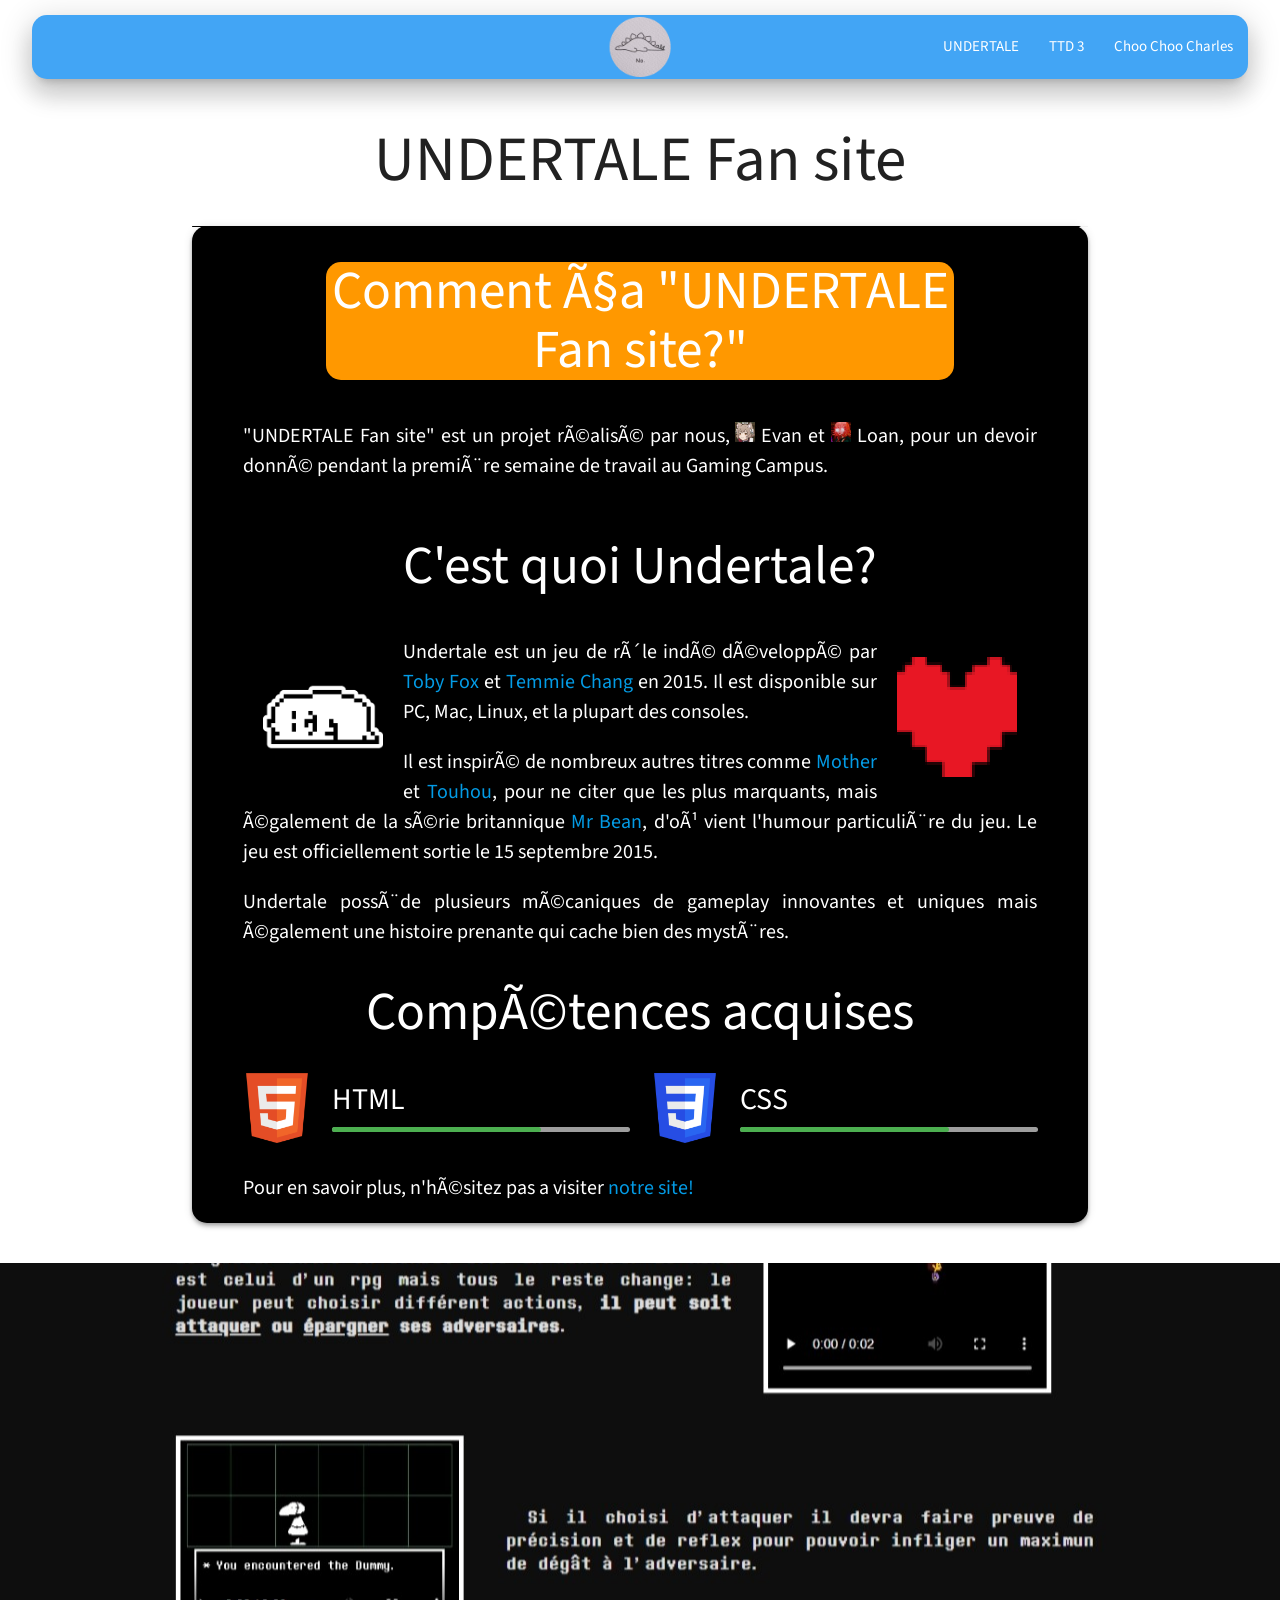
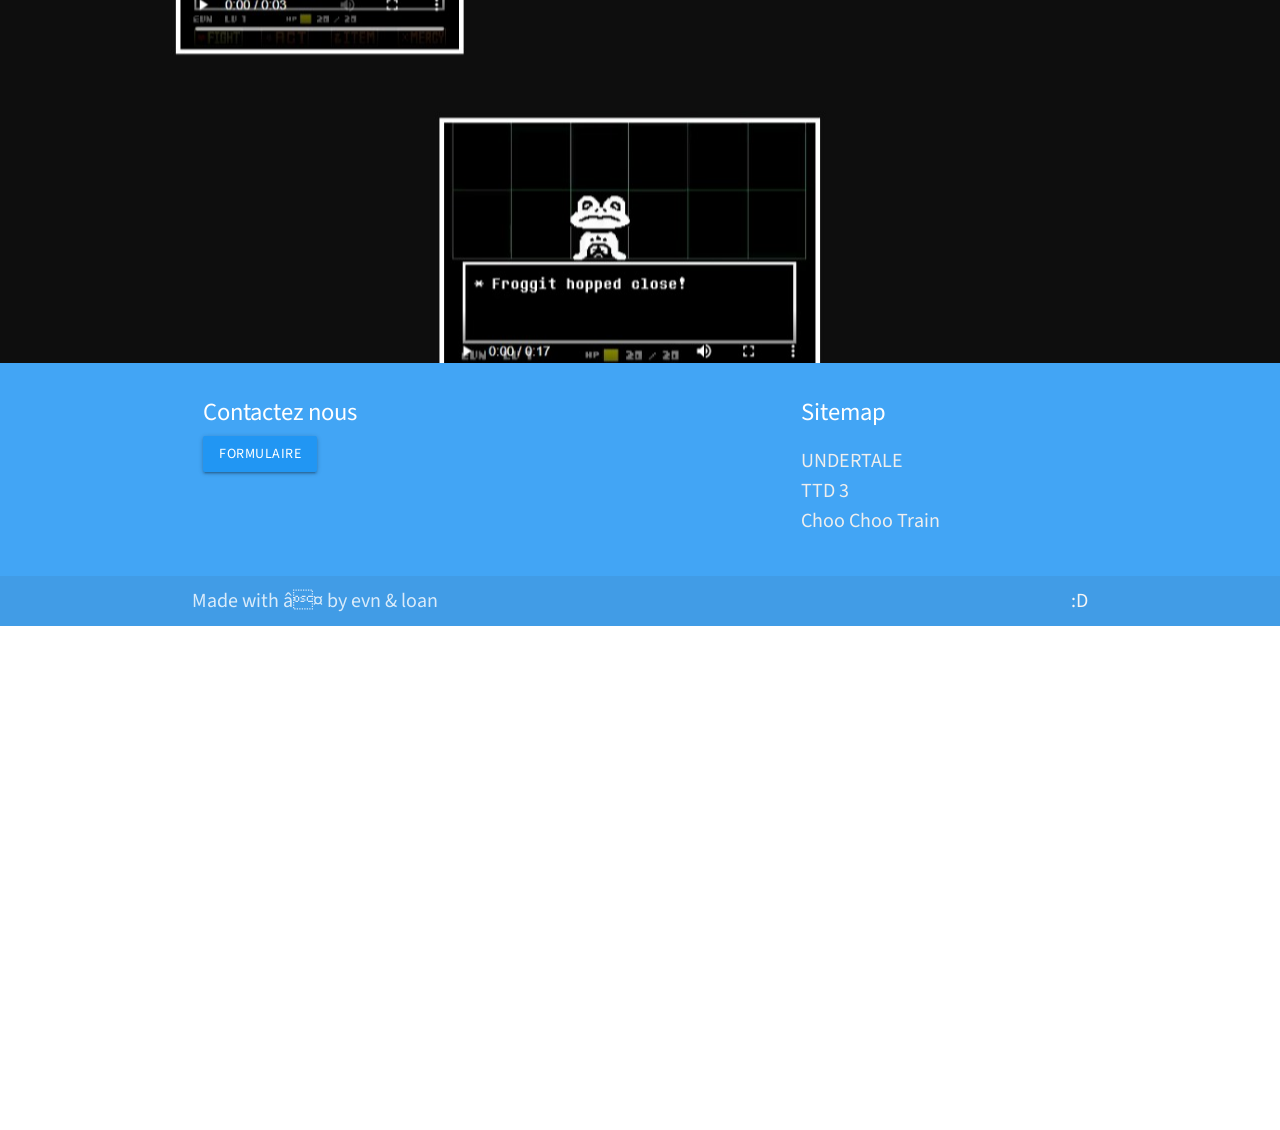
<file: undertale.html>
<!DOCTYPE html>
<html lang="fr">

<head>
  <!--Import Google Icon Font-->
  <link href="https://fonts.googleapis.com/icon?family=Material+Icons" rel="stylesheet">
  <!--Import materialize.css-->
  <link type="text/css" rel="stylesheet" href="css/materialize.css" media="screen,projection" />
  <link type="text/css" rel="stylesheet" href="css/style.css" media="screen,projection" />

  <!--Import animate.css-->
  <link rel="stylesheet" href="https://cdnjs.cloudflare.com/ajax/libs/animate.css/4.1.1/animate.min.css" />

  <!--Let browser know website is optimized for mobile-->
  <meta name="viewport" content="width=device-width, initial-scale=1.0" />
  <meta name="description" content="Projets perso.">

  <title>UNDERTALE Fan site - Nos projets</title>
</head>

<body>
  <nav class="nav-appearance z-depth-4 blue lighten-1 rounded">
    <div class="nav-wrapper">
      <a href="index.html" class="brand-logo valign-wrapper center"><img src="img/logo.png"
          alt="petit stégosaure qui en dessin qui est couché avec un no en dessous de lui "></a>
      <a href="#" data-target="mobile-nav" class="sidenav-trigger"><i class="material-icons">menu</i></a>
      <ul class="right hide-on-med-and-down">
        <li><a href="undertale.html">UNDERTALE</a></li>
        <li><a href="ttd3.html">TTD 3</a></li>
        <li><a href="choo-choo.html">Choo Choo Charles</a></li>
      </ul>
    </div>
  </nav>

  <ul class="sidenav" id="mobile-nav">
    <li><a href="index.html"><i class="material-icons">home</i>Hub</a></li>
    <li><a href="undertale.html"><i class="material-icons">landscape</i>UNDERTALE</a></li>
    <li><a href="ttd3.html"><i class="material-icons">directions_run</i>TTD 3</a></li>
    <li><a href="choo-choo.html"><i class="material-icons">train</i>Choo Choo Charles</a></li>
  </ul>

  <h1 class="center-align">
    UNDERTALE Fan site
  </h1>

  <div class="container background-padding z-depth-2 rounded black white-text">
    <div class="carousel carousel-slider carousel-3s rounded">
      <a class="carousel-item"><img src="img/UTFS/UTFS-1.png" alt="aperçu de la page du Fan site"></a>
      <a class="carousel-item"><img src=" img/UTFS/UTFS-2.png"
          alt="aperçu de la page du Fan site et des lignes de code"></a>
      <a class="carousel-item"><img src="img/UTFS/UTFS-3.png" alt="cahier des charges pour le projet du Fan site"></a>
    </div>

    <div id="first-title" class="rounded container orange">
      <h2 class="center-align">
        Comment ça "UNDERTALE Fan site?"
      </h2>
    </div>

    <div class="row">
      <div class="col s12">
        <p>
          "UNDERTALE Fan site" est un projet réalisé par nous, <img class="pfp" src="img/evn.webp"
            alt="photo de profil d'Evan"> Evan et <img class="pfp" src="img/loan.png" alt="photo de profil de Loan">
          Loan, pour
          un devoir donné pendant la première
          semaine de travail au Gaming Campus.
        </p>
      </div>
    </div>

    <h2 class="center-align">
      C'est quoi Undertale?
    </h2>

    <div class="row">
      <div class="col s6 hide-on-med-and-up">
        <img class="responsive-img toby" src="img/UTFS/toby.png"
          alt="Toby Fox, représenté en chien blanc pixelisé, qui dort">
      </div>

      <div class="col s6 hide-on-med-and-up">
        <img class="responsive-img coeur" src="img/UTFS/coeur.png" alt="Le coeur rouge d'Undertale">
      </div>

      <div class="col s12 ">
        <p>
          <img class="small-img left-float hide-on-small-only toby" src="img/UTFS/toby.png"
            alt="Toby Fox, représenté en chien blanc pixelisé, qui dort">
          <img class="small-img right-float pixel hide-on-small-only coeur" src="img/UTFS/coeur.png"
            alt="Le coeur rouge d'Undertale">
          Undertale est un jeu de rôle indé développé par <a href="https://twitter.com/tobyfox" target="_blank"
            rel="noopener noreferrer nofollow">Toby Fox</a> et <a href="https://twitter.com/tuyoki" target="_blank"
            rel="noopener noreferrer nofollow">Temmie Chang</a> en 2015. Il est disponible sur PC, Mac, Linux, et
          la
          plupart des consoles.
        </p>

        <p>
          Il est inspiré de nombreux autres titres comme <a href="https://fr.wikipedia.org/wiki/Mother_(jeu_vid%C3%A9o)"
            target="_blank" rel="noopener noreferrer nofollow">Mother</a> et <a
            href="https://fr.wikipedia.org/wiki/Touhou_Project" target="_blank"
            rel="noopener noreferrer nofollow">Touhou</a>, pour ne citer que les plus
          marquants, mais également de la série britannique <a href="https://fr.wikipedia.org/wiki/Mr_Bean"
            target="_blank" rel="noopener noreferrer nofollow">Mr Bean</a>, d'où vient l'humour particulière du jeu. Le
          jeu est
          officiellement sortie le 15 septembre 2015.
        <p>
          Undertale possède plusieurs mécaniques de gameplay innovantes et uniques mais également une histoire prenante
          qui
          cache bien
          des mystères.
        </p>

        <h2 class="center-align">
          Compétences acquises
        </h2>
      </div>

      <div class="col s12 m6 skillset">
        <!--HTML-->
        <img src="img/icons/html.png" alt="HTML Logo">
        <div>
          <h3>HTML</h3>
          <div class='progress-bar  grey'>
            <div class="p70 green"></div>
          </div>
        </div>
      </div>
      <div class="col s12 m6 skillset">
        <!--CSS-->
        <img src="img/icons/css.png" alt="CSS Engine Logo">
        <div>
          <h3>CSS</h3>
          <div class='progress-bar grey'>
            <div class="p70 green"></div>
          </div>
        </div>
      </div>

      <div class="col s12">
        <p>
          Pour en savoir plus, n'hésitez pas a visiter <a href="https://ut-t1.client-gc.repl.co/" target="_blank"
            rel="noopener noreferrer nofollow">notre site!</a>
        </p>
      </div>
    </div>
  </div>

  <div class="parallax-container">
    <div class="parallax"><img src="img/UTFS/UTFS-FULL.jpeg" alt="Site preview"></div>
  </div>


  <footer class="page-footer blue lighten-1">
    <div class="container">
      <div class="row">
        <div class="col l6 s12">
          <h5 class="white-text">Contactez nous</h5>
          <a class="waves-effect waves-light btn modal-trigger blue" href="#form">Formulaire</a>
        </div>
        <div class="col l4 offset-l2 s12">
          <h5 class="white-text">Sitemap</h5>
          <ul>
            <li><a href="undertale.html" class="grey-text text-lighten-3">UNDERTALE</a></li>
            <li><a href="ttd3.html" class="grey-text text-lighten-3">TTD 3</a></li>
            <li><a href="choo-choo.html" class="grey-text text-lighten-3">Choo Choo Train</a></li>
          </ul>
        </div>
      </div>
    </div>
    <div class="footer-copyright">
      <div class="container">
        Made with ❤ by evn & loan
        <div class="grey-text text-lighten-4 right">:D</div>
      </div>
    </div>
  </footer>

  <div id="form" class="modal">
    <div class="modal-content">
      <div class="row">
        <form class="col s12">
          <div class="row">
            <div class="input-field col s6">
              <input id="name" type="text" class="validate">
              <label for="name">Nom</label>
            </div>
            <div class="input-field col s6">
              <input id="email" type="email" class="validate">
              <label for="email">Email</label>
            </div>
          </div>
          <div class="row">
            <div class="input-field col s12">
              <textarea id="msg" name="user_message" class="materialize-textarea"></textarea>
              <label for="msg">Message</label>
            </div>
          </div>
        </form>
      </div>
    </div>
    <div class="modal-footer">
      <a href="#!" class="modal-close waves-effect waves-green btn-flat">Envoyer</a>
    </div>
  </div>

  <!--JavaScript at end of body for optimized loading-->
  <script type="text/javascript" src="js/jquery.min.js"></script>
  <script type="text/javascript" src="js/materialize.min.js"></script>
  <script src="https://cdnjs.cloudflare.com/ajax/libs/wow/1.1.2/wow.min.js"
    integrity="sha512-Eak/29OTpb36LLo2r47IpVzPBLXnAMPAVypbSZiZ4Qkf8p/7S/XRG5xp7OKWPPYfJT6metI+IORkR5G8F900+g=="
    crossorigin="anonymous" referrerpolicy="no-referrer"></script>

  <script type="text/javascript" src="js/script.js"></script>
</body>

</html>
</file>
<file: css/style.css>
@import url('https://fonts.googleapis.com/css2?family=Source+Sans+Pro&display=swap');

body {
  font-size: 20px;
  font-family: 'Source Sans Pro', sans-serif;
  display: flex;
  min-height: 100vh;
  flex-direction: column;
}

footer {
  margin-top: auto;
}

h1 {
  margin: .5em 0 .5em 0;
}

p {
  text-align: justify;
}

.nav-appearance {
  margin: 15px auto 15px auto;
  width: 95%;

  position: sticky;
  top: 15px;
  z-index: 2;
}

.underline {
  text-decoration: underline;
}

.brand-logo {
  height: 100%;
  display: flex !important;
}

.brand-logo img {
  height: 95%;
}

.background-padding {
  margin-bottom: 2em;
}

.background-padding .row {
  margin: 0 2em 0 2em;
}

.parallax-container {
  min-height: 700px;
  height: fit-content;
}

.page-info {
  min-height: 490px;
  position: relative;
}

.page-info .row, .page-info .col {
  min-height: 490px;
  margin: 0;
}

.page-info h2 {
  font-size: 40px;
  margin: .25em
}

.page-info .page-description {
  width: 90%;
  margin: auto;
  vertical-align: middle;
}

.page-info > .row > .col {
  padding: 1.5em;
}

.page-info .btn-floating {
  position: absolute;
  bottom: 1.5em;
  right: 1.5em;
}

.rounded, nav a {
  border-radius: 15px;
}

.full-width {
  width: 100%;
}

.separator-banner {
  padding: .5em;
  margin: .5em 0 .5em 0;
}

.separator-banner > * {
  margin: 0;
}

.profile {
  font-size: 20px;
  padding: 1em !important;
}

.profile ul, .profile li {
  list-style: circle inside !important;
}

.small-img {
  height: 120px;
  margin: 1em;
}

.right-float {
  float: right;

}
.left-float {
  float: left;
}

.skillset {
  height: 90px;
  padding: 10px !important;

  display: flex;
  flex-direction: row;
  overflow: hidden;
}

.skillset > img {
  height: 100%;
  margin-right: 1em;
}

.skillset > div {
  width: 100%;
  display: flex;
  flex-direction: column;
  justify-content: space-evenly;
}

.skillset h3 {
  font-size: 30px;
  margin: 0;
}

.progress-bar {
  height: 5px;
  width: 100%;
  border-radius: .5rem;
}

.progress-bar > div {
  height: 100%;
  border-radius: .5rem;
}
.progress-bar .p90 {
  width: 90%;
}
.progress-bar .p80 {
  width: 80%;
}
.progress-bar .p70 {
  width: 70%;
}
.progress-bar .p60 {
  width: 60%;
}
.progress-bar .p50 {
  width: 50%;
}
img.pixel {
  image-rendering: pixelated;
  image-rendering: -moz-crisp-edges;
  image-rendering: crisp-edges;
}

img.circle {
  border-radius: 50%;
}

img.pfp {
  height: 1em;
}

img.pfp-big {
  height: 150px;
}

/* tacos */

.rain-container {
  pointer-events: none;
  height: 100%;
  width: 100%;
  position: fixed;
  top: 0;
  left: 0;
  z-index: 2;
  overflow: hidden;
}

.rain-container .a,
.rain-container .b {
  pointer-events: none;
  height: 200%;
  width: 200%;
  top: 0;
  left: 0;
  position: fixed;
  z-index: 2;
  
  transform: translate3d(0, -300px, 0);
  animation: rain linear infinite;
}

.rain-container .a {
  background: repeat
    url("../img/t1.png");
  animation-duration: 4s;
  background-size: 150px;
}

.rain-container .b {
  background: repeat
    url("../img/t2.png");
  background-size: 150px;
  animation-duration: 3s;
}

@keyframes rain {
  0% {
    transform: translate3d(-150px, -300px, 0);
  }
  100% {
    transform: translate3d(0, 0, 0);
  }
}
</file>
